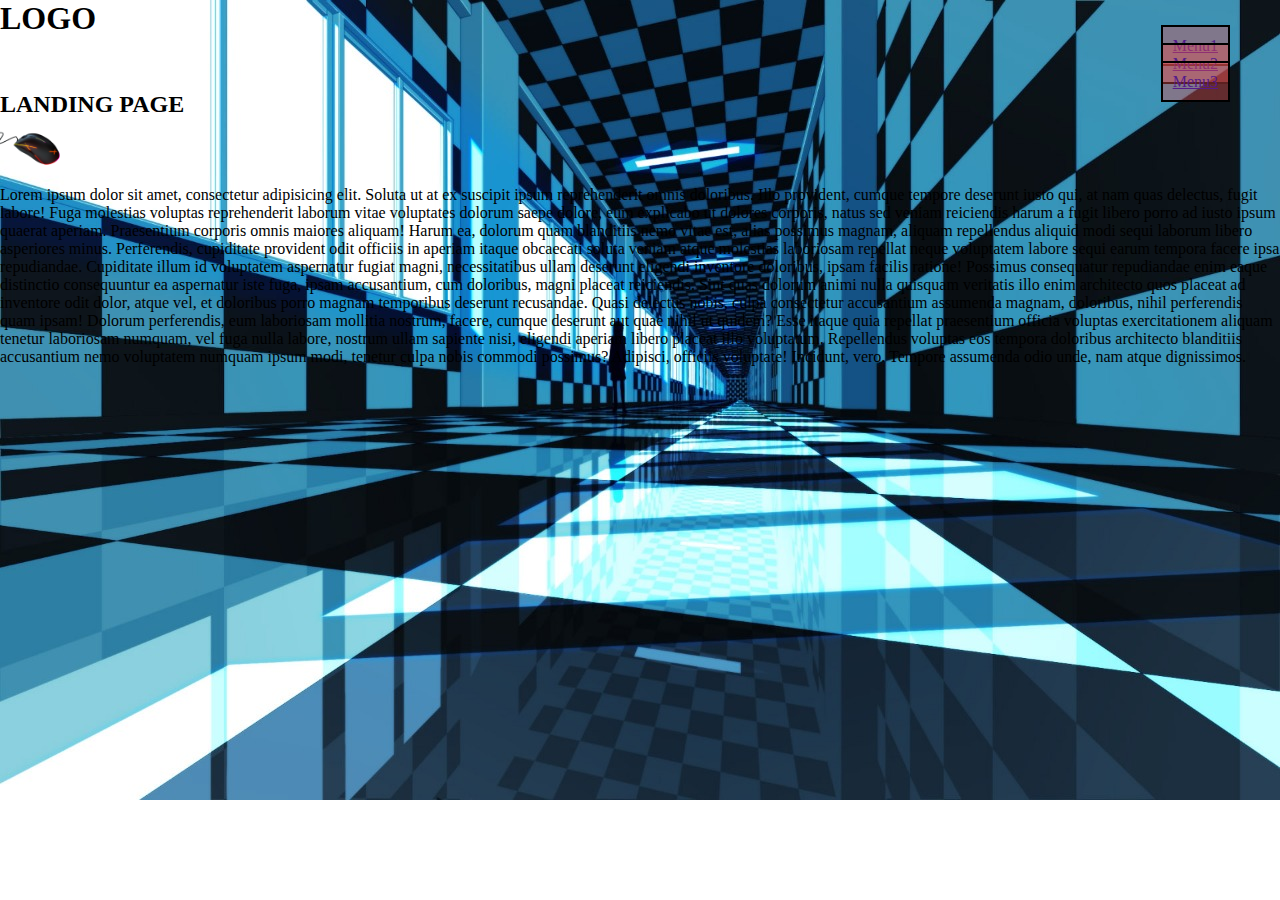
<file: Ejercicio Background position/index.html>
<!DOCTYPE html>
<html lang="en">
<head>
    <meta charset="UTF-8">
    <meta http-equiv="X-UA-Compatible" content="IE=edge">
    <meta name="viewport" content="width=device-width, initial-scale=1.0">
    <link rel="stylesheet" href="css/estilos.css">
    <title>Background</title>
</head>

<body>
    <header>
            <p><h1>LOGO</h1></p>
        <section id="menu">
            <nav>
                <ul>
                    <ol><a class="menus" href="">Menu1</a></ol>
                    <ol><a class="menus" href="">Menu2</a></ol>
                    <ol><a class="menus" href="">Menu3</a></ol>
                </ul>
            </nav>
        </section>
    </header>

    <main>
        <article>
            <section id="parrafo">
                <p><h2>LANDING PAGE</h2></p>
                <img src="img/Mouse.png" width="5%">
                <p>Lorem ipsum dolor sit amet, consectetur adipisicing elit. Soluta ut at ex suscipit ipsum reprehenderit omnis doloribus. Illo provident, cumque tempore deserunt iusto qui, at nam quas delectus, fugit labore! Fuga molestias voluptas reprehenderit laborum vitae voluptates dolorum saepe dolore, eum explicabo ut dolores corporis, natus sed veniam reiciendis harum a fugit libero porro ad iusto ipsum quaerat aperiam. Praesentium corporis omnis maiores aliquam! Harum ea, dolorum quam blanditiis nemo vitae est, alias possimus magnam, aliquam repellendus aliquid modi sequi laborum libero asperiores minus. Perferendis, cupiditate provident odit officiis in aperiam itaque obcaecati soluta veniam atque molestias laboriosam repellat neque voluptatem labore sequi earum tempora facere ipsa repudiandae. Cupiditate illum id voluptatem aspernatur fugiat magni, necessitatibus ullam deserunt eligendi inventore doloribus, ipsam facilis ratione! Possimus consequatur repudiandae enim eaque distinctio consequuntur ea aspernatur iste fuga, ipsam accusantium, cum doloribus, magni placeat reiciendis. Sint quas dolorum animi nulla quisquam veritatis illo enim architecto quos placeat ad inventore odit dolor, atque vel, et doloribus porro magnam temporibus deserunt recusandae. Quasi delectus nobis, culpa consectetur accusantium assumenda magnam, doloribus, nihil perferendis quam ipsam! Dolorum perferendis, eum laboriosam mollitia nostrum, facere, cumque deserunt aut quae nihil ut quidem? Esse itaque quia repellat praesentium officia voluptas exercitationem aliquam tenetur laboriosam numquam, vel fuga nulla labore, nostrum ullam sapiente nisi, eligendi aperiam libero placeat illo voluptatum. Repellendus voluptas eos tempora doloribus architecto blanditiis accusantium nemo voluptatem numquam ipsum modi, tenetur culpa nobis commodi possimus? Adipisci, officiis voluptate! Incidunt, vero. Tempore assumenda odio unde, nam atque dignissimos.</p>
            </section>
        </article>
    </main>
</body>

</html>
</file>
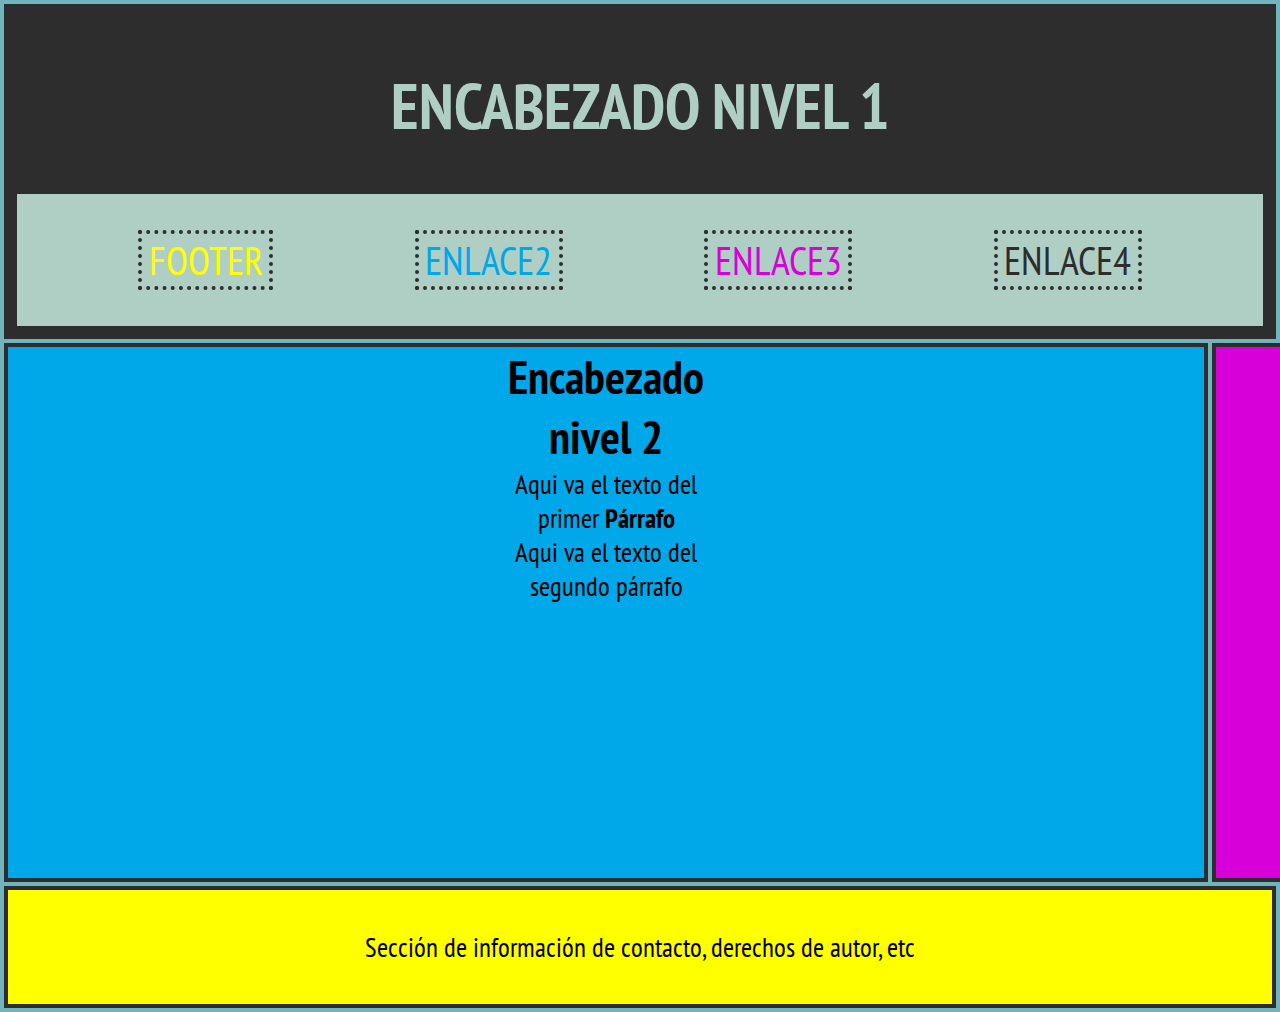
<file: Ejercicio en clase/Index.html>
<!DOCTYPE html>
<html lang="en">
<head>
    <meta charset="UTF-8">
    <title>Título de página</title>
    <link rel="stylesheet" href="css/Estilo.css">
    <link rel="preconnect" href="https://fonts.googleapis.com">
<link rel="preconnect" href="https://fonts.gstatic.com" crossorigin>
<link href="https://fonts.googleapis.com/css2?family=PT+Sans+Narrow&display=swap" rel="stylesheet">

</head>
<body>

    <header>
        <h1>ENCABEZADO NIVEL 1</h1>
        <nav>
            
            <a id="Enlace1" class="Vinculos" href="#footer">FOOTER</a>
            <a id="Enlace2" class="Vinculos" href="">ENLACE2</a>
            <a id="Enlace3" class="Vinculos" href="">ENLACE3</a>
            <a id="Enlace4" class="Vinculos" href="">ENLACE4</a>
            
        </nav>
    </header>

    <main>
        <div>
        <article>
            <h2>Encabezado nivel 2</h2>
            <p>Aqui va el texto del primer <b>Párrafo</b></p>
            <p>Aqui va el texto del segundo párrafo</p>
        </article>

            <aside>
                <h2>Apartado</h2>
                <p>Elige una opción</p>
                <form action="">
                    <input type="radio" name="opcion">Opción 1 <br>
                    <input type="radio" name="opcion">Opción 2 <br>
                    <input type="radio" name="opcion">Opción 3 <br>
                 <input type="submit" value="Enviar">
                </form>
            </aside>
        </div>

    </main>

    <footer id="footer">

        <p>Sección de información de contacto, derechos de autor, etc</p>

    </footer>

</body>
</html>
</file>
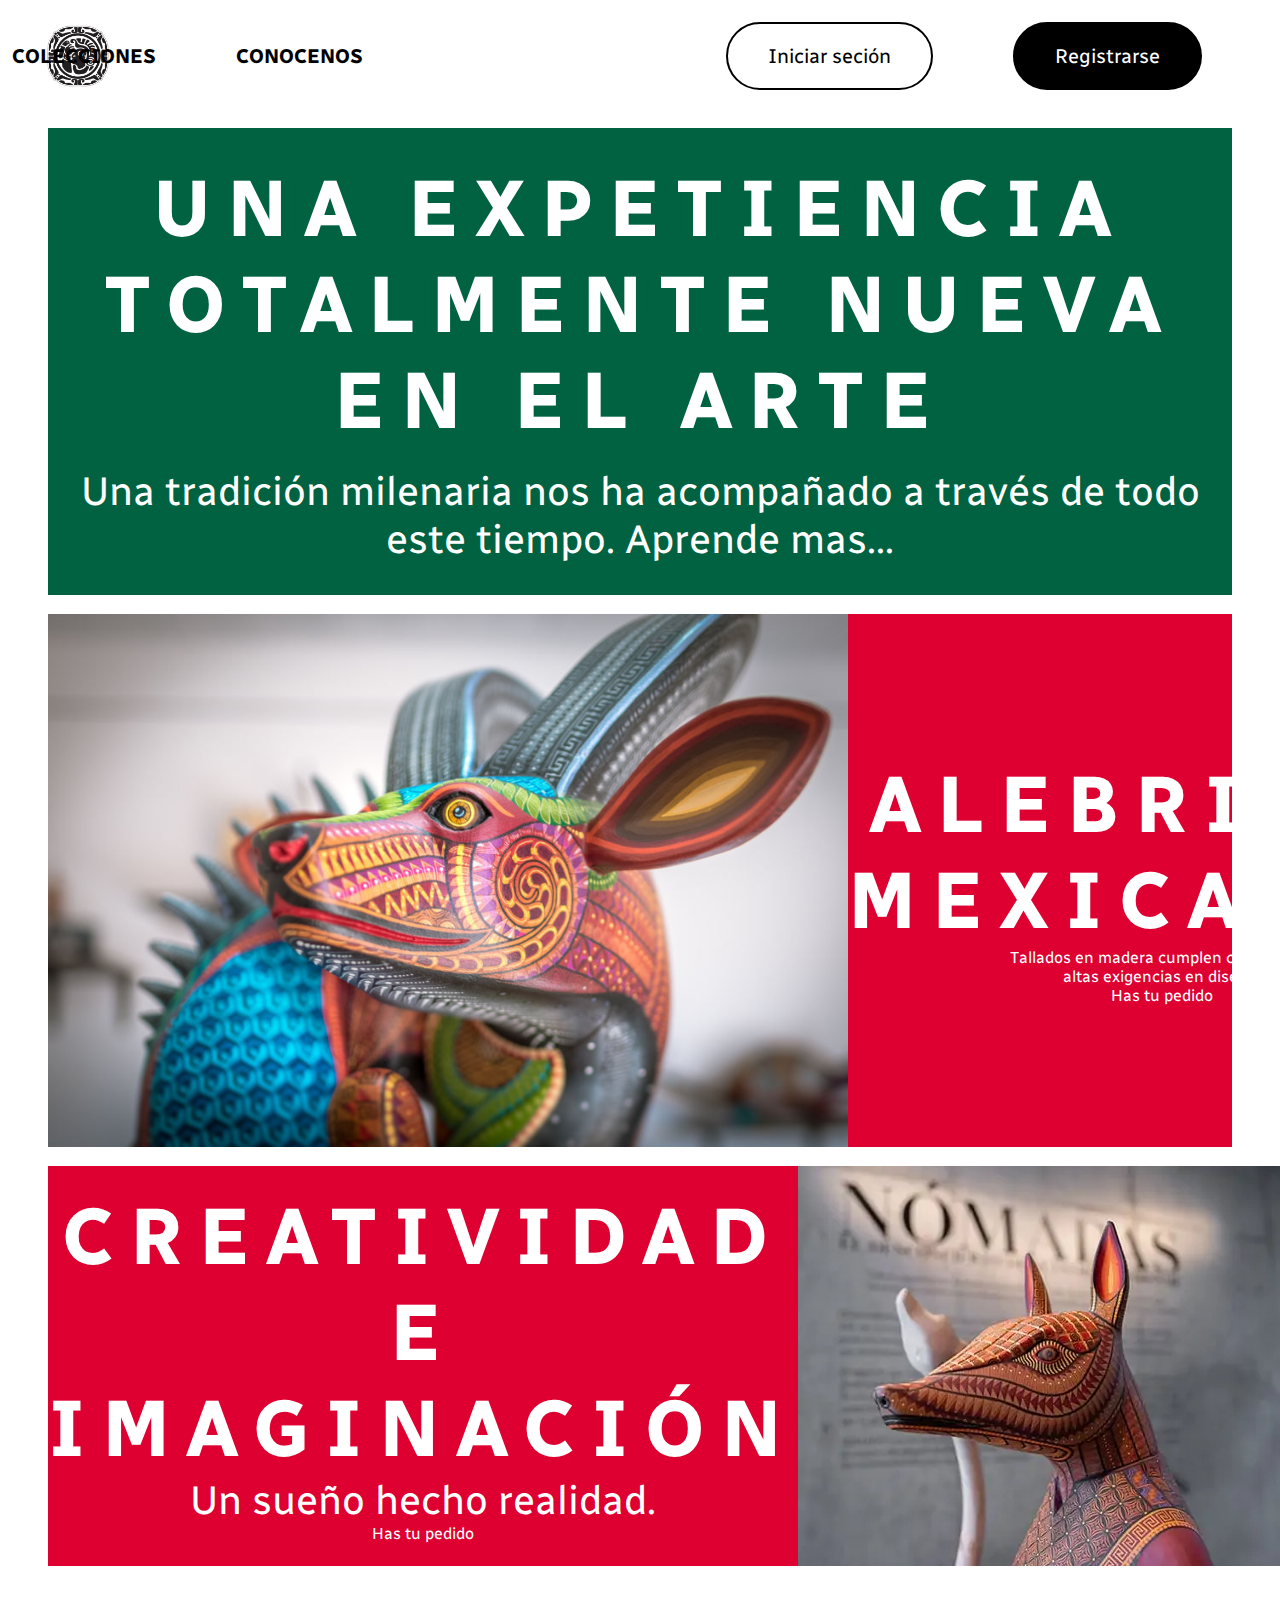
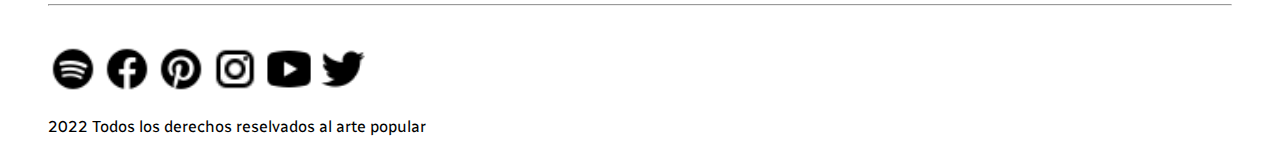
<file: Ejercicio Final/index.html>
<!DOCTYPE html>
<html lang="en">
<head>
    <meta charset="UTF-8">
    <meta http-equiv="X-UA-Compatible" content="IE=edge">
    <meta name="viewport" content="width=device-width, initial-scale=1.0">
    <link rel="stylesheet" href="css/styles.css">
    <link rel="preconnect" href="https://fonts.googleapis.com">
    <link rel="preconnect" href="https://fonts.gstatic.com" crossorigin>
    <link href="https://fonts.googleapis.com/css2?family=Montserrat:wght@100&family=Radio+Canada:wght@300&display=swap" rel="stylesheet">
    <title>Alebrijes</title>
</head>

<body>
    
    <header>
        <nav>
            <img src="img/icono maya.png" width="80px">
            <ul>
                <li class="menu">ARTE</li>
                <li class="menu">COLECCIONES</li>
                <li class="menu">CONOCENOS</li>
            </ul>
            <ul id="registro">
                <li id="ingreso">Iniciar seción</li>
                <li id="registrarse">Registrarse</li>
            </ul>
        </nav>
    </header>

    <main>
        <article>
            <div id="caja1">
                <p><h1 class="titulos">UNA EXPETIENCIA <br>
                    TOTALMENTE NUEVA <br>
                    EN EL ARTE</h1></p> <br>
                <p class="parrafos">Una tradición milenaria nos ha acompañado a través de todo <br>
                este tiempo. Aprende mas...</p>
            </div>
            <br>
            <div id="caja2">
                <img src="img/alebrije 1.jpg" width="800px">
                <div id="estructura1">
                    <p class="parrafos"><h1 class="titulos">ALEBRIJES <br>
                        MEXICANOS</h1></p>
                    <P>Tallados en madera cumplen con las mas <br>
                    altas exigencias en diseño.</P>
                <p>Has tu pedido</p>
                </div>
            </div>
            <br>
            <div id="caja3">
                <div id="estructura2">
                    <p></p><h1 class="titulos">CREATIVIDAD E IMAGINACIÓN</h1></p>
                    <p class="parrafos">Un sueño hecho realidad.</p>
                    <p>Has tu pedido</p>
                </div>
                <img src="img/alebrije 2.webp" width="900px">
            </div>
        </article>
    </main>
        <br>
        <br>
        <hr>
        <br>
    <footer>
        <br>
        <img src="img/icono spotify.png" width="50px">
        <img src="img/icono faceboock.png" width="50px">
        <img src="img/icono pinterest.png" width="50px">
        <img src="img/icono instagram.png" width="50px">
        <img src="img/icono youtube.png" width="50px">
        <img src="img/icono twiter.png" width="50px">
        <br>
        <br>
        <p>2022 Todos los derechos reselvados al arte popular</p>
        <br>
    </footer>
</body>
</html>
</file>
<file: Ejercicio Background position/css/estilos.css>
*{
    padding: 0%;
    margin: 0%;
}

body{
    background: url("fondo-degradado.png");
    background-repeat: no-repeat;
    background-size: cover;
}

header{
    justify-content: space-between;
}

a{
    background: rgba(231, 79, 79, 0.4);
    border: 2px solid black;
    padding: 10px;
    text-align: center;
    margin: 50px;
}

#menu{
    text-decoration: none;
    align-items: center;
    justify-content: end;
    display: flex;
}
</file>
<file: Ejercicio en clase/css/Estilo.css>
*{
    margin: 0%;
    padding: 0%;
}

body{
    background-color: rgb(114, 180, 189);
    font-family: 'Cousine', monospace;
font-family: 'PT Sans Narrow', sans-serif;
}

header{
    background-color: rgb(46, 45, 45);
    font-family: 'Cousine', monospace;
font-family: 'PT Sans Narrow', sans-serif;
    padding: 10pt;
    margin: 3pt;
}

header h1{
    background-color: rgb(46, 45, 45);
    color: rgb(176, 207, 196);
    text-align: center;
    font-size: 48pt;
    padding-top: 35pt;
    padding-bottom: 35pt;
}

header nav{
    background-color: rgb(176, 207, 196);
    color: rgb(46, 45, 45);
    text-align: center;
    font-size: 30pt;
    word-spacing: 100pt;
    padding-top: 30pt;
    padding-bottom: 30pt;
}

.Vinculos{
    border: 3pt dotted rgb(46, 45, 45);
    background-color: rgb(176, 207, 196);
    padding-top: 0%;
    padding-bottom: 0%;
    padding-left: 5pt;
    padding-right: 5pt;
    text-decoration: none;
}

#Enlace1{
    color: yellow;
}

#Enlace2{
    color: rgb(0, 167, 233);
}

#Enlace3{
    color: rgb(216, 0, 216);
}

#Enlace4{
    color: rgb(46, 45, 45);
}

div{
    display: flex;
    
}

main article{
    background-color: rgb(0, 167, 233);
    text-align: center;
    border: 3pt solid rgb(46, 45, 45);
    margin-left: 3pt;
    padding-right: 375pt;
    padding-left: 375pt;
    padding-bottom: 187pt;
}

main article h2{
    font-size: 35pt;
}

main article p{
    font-size: 20pt;
}

main aside{
    background-color: rgb(216, 0, 216);
    text-align: center;
    margin-left: 3pt;
    border: 3pt solid rgb(46, 45, 45);
    padding-right: 138pt;
    padding-left: 138pt;
    padding-bottom: 187pt;
}

main aside h2{
    font-size: 35pt;
}

main aside p{
    font-size: 25pt;
}

main aside form{
    font-size: 20pt;
}

footer{
    background-color: yellow;
    text-align: center;
    font-size: 20pt;
    border: 3pt solid rgb(46, 45, 45);
    margin: 3pt;
    padding: 30pt;
}
</file>
<file: Ejercicio Final/css/styles.css>
*{
    padding: 0%;
    margin: 0%;
}

body{
    background: white;
    font-family: 'Montserrat', sans-serif;
    font-family: 'Radio Canada', sans-serif;
}

nav{
    align-items: center;
    justify-content: space-between;
    display: flex;
    margin-left: 3%;
    margin-right: 3%;
    padding-top: 1em;
    padding-bottom: 2em;
}

nav img{
    margin-right: -35em;
}

ul{
    align-items: center;
    justify-content: space-between;
    display: flex;
}

li{
    margin-left: 2em;
    margin-right: 2em;
    list-style: none;
    font-size: 15pt;
}

.menu{
    font-weight: bold;
}

#ingreso{
    border: 2px solid black;
    border-radius: 15em;
    padding-left: 2em;
    padding-right: 2em;
    padding-top: 1em;
    padding-bottom: 1em;
}

#registrarse{
    border: 2px solid black;
    background-color: black;
    color: white;
    border-radius: 15em;
    padding-left: 2em;
    padding-right: 2em;
    padding-top: 1em;
    padding-bottom: 1em;
}

#caja1{
    background-color: rgb(1, 98, 65);
    color: white;
    text-align: center;
    margin-left: 3em;
    margin-right: 3em;
    padding: 2em;
}

.titulos{
    font-size: 60pt;
    letter-spacing: .2em;
}

.parrafos{
    font-size: 30pt;
}

#caja2{
    background-color: rgb(221, 0, 48);
    color: white;
    margin-left: 3em;
    margin-right: 3em;
    align-items: center;
    justify-content: space-between;
    display: flex;
    text-align: center;
}

#estructura1{
    padding-right: 11em;
}

#caja3{
    background-color: rgb(221, 0, 48);
    color: white;
    margin-left: 3em;
    margin-right: 3em;
    align-items: center;
    justify-content: space-between;
    display: flex;
    text-align: center;
}

hr{
    margin-left: 3em;
    margin-right: 3em;
}

footer{
    margin-left: 3em;
    margin-right: 3em;
}
</file>
